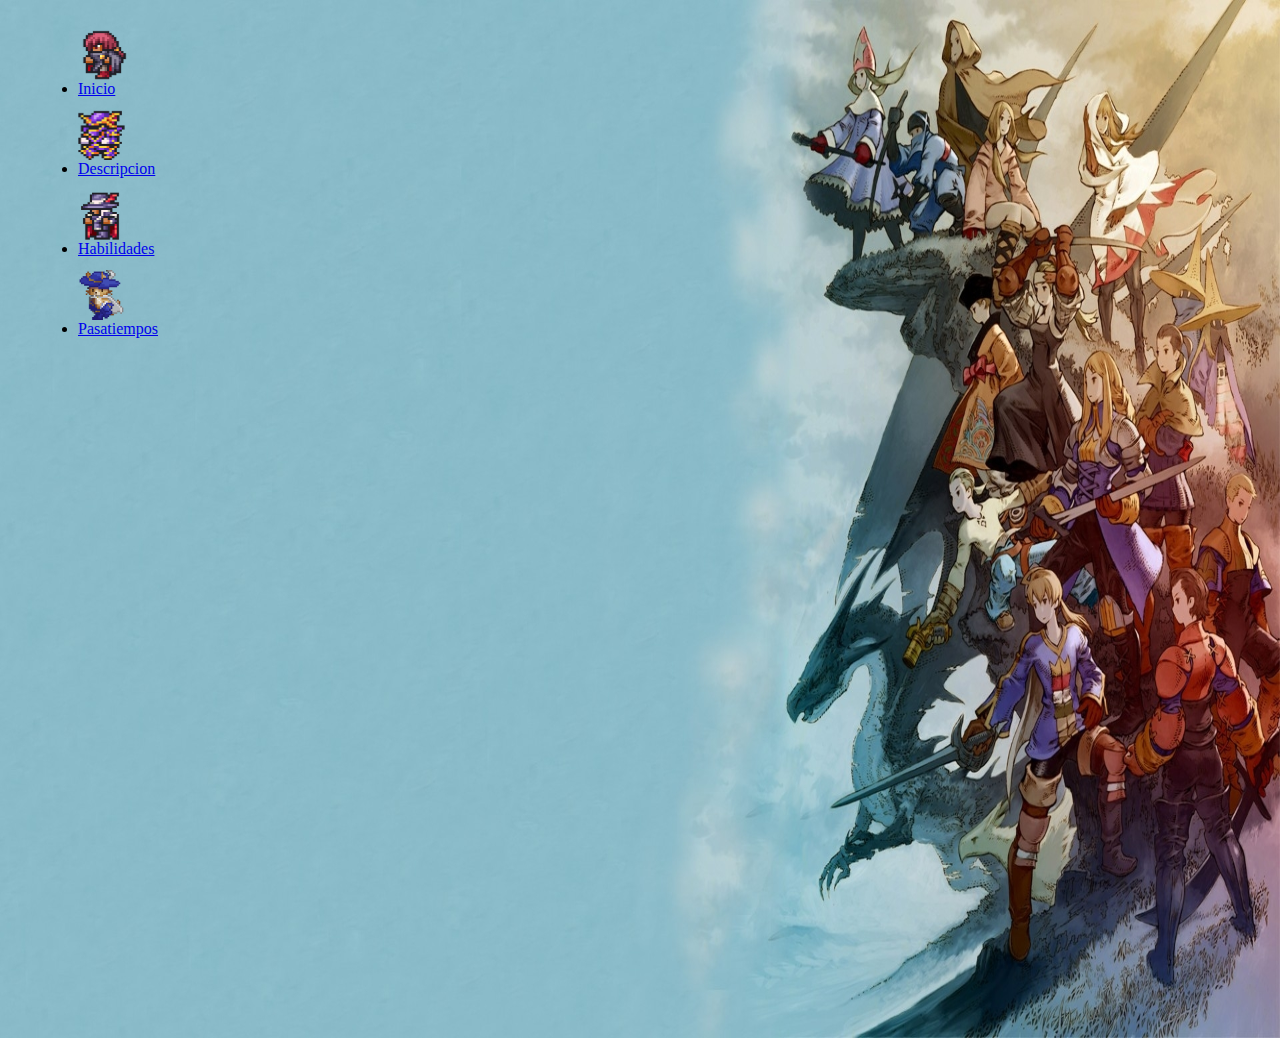
<file: index.html>
<!DOCTYPE html>
<html lang="en">
  <head>
    <meta charset="UTF-8" />
    <meta name="viewport" content="width=device-width, initial-scale=1.0" />
    <link
      href="https://cdn.jsdelivr.net/npm/bootstrap@5.0.2/dist/css/bootstrap.min.css"
      rel="stylesheet"
      integrity="sha384-EVSTQN3/azprG1Anm3QDgpJLIm9Nao0Yz1ztcQTwFspd3yD65VohhpuuCOmLASjC"
      crossorigin="anonymous"
    />
    <link rel="stylesheet" href="Assets/CSS/styles.css" />

    <title>Indice</title>
  </head>
  <body>
    <header>
      <nav class="navbar navbar-expand-lg bg-body-tertiary">
          <div class="collapse navbar-collapse" id="navbarNavDropdown">
            <ul class="navbar-nav">
              <li class="separacion nav-item">
                <div id="thiefContainer" class="image-container">
                  <img id="imagethief" src="/Assets/IMG/thief.png" alt="Imagen estática"/>
                  <a class="navbar-brand" href="/index.html">Inicio</a>
              </li>
              <li class="separacion nav-item">
                <div class="image-container" id="knightContainer"> 
                  <img id="imageKnight" src="/Assets/IMG/Knight.png" alt="">
                  <a class="nav-link active" aria-current="page"href="/Assets/Templates/Descripcion.html">Descripcion</a>
                </div>
              </li>
              <li class=" separacion nav-item">
                <div class="image-container" id="mageContainer"> 
                  <img id="imageMage" src="/Assets/IMG/mage.png" alt="">
                  <a class="nav-link active" aria-current="page"href="/Assets/Templates/Habilidades.html">Habilidades</a>
                </div>
              </li>
              <li class="separacion av-item">
                <div class="image-container" id="swordContainer"> 
                  <img id="imageSword" src="/Assets/IMG/original.png" alt="">
                  <a class="nav-link active" aria-current="page"href="/Assets/Templates/Pasatiempos.html">Pasatiempos</a>
                </div>
              </li>
            </ul>
          </div>
        </div>
      </nav>
    </header>
    <section></section>
    <script src="Assets/JS/animations.js"></script>
  </body>
</html>
</file>
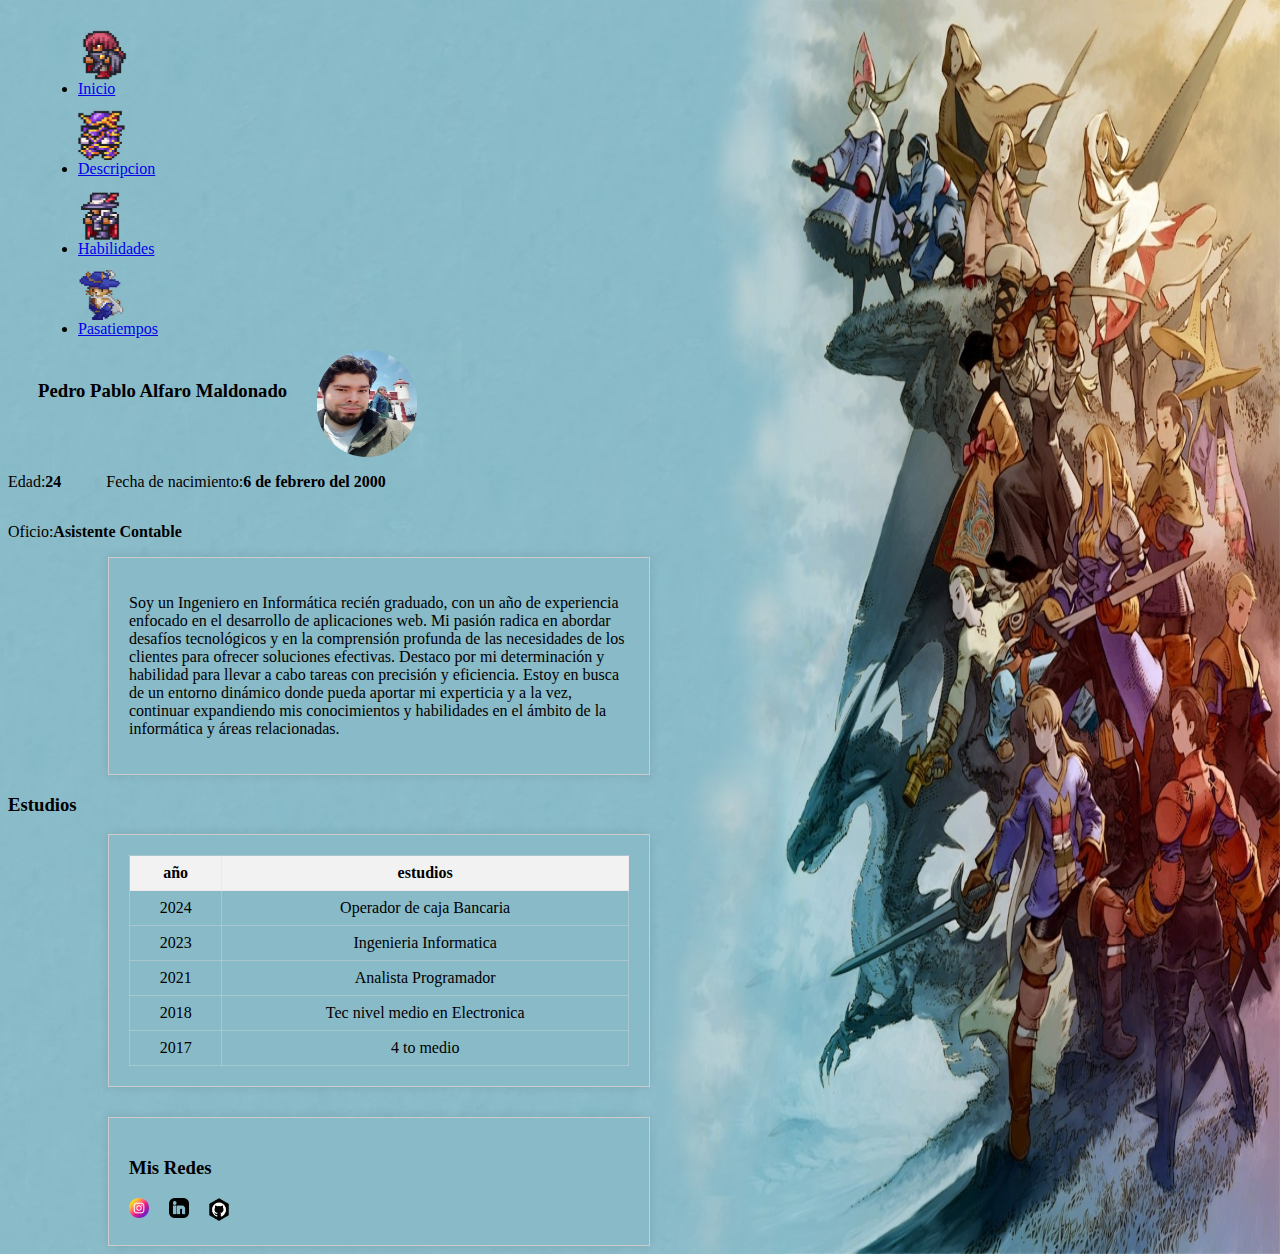
<file: Assets/Templates/Descripcion.html>
<!DOCTYPE html>
<html lang="en">
  <head>
    <meta charset="UTF-8" />
    <meta name="viewport" content="width=device-width, initial-scale=1.0" />
    <link
      href="https://cdn.jsdelivr.net/npm/bootstrap@5.0.2/dist/css/bootstrap.min.css"
      rel="stylesheet"
      integrity="sha384-EVSTQN3/azprG1Anm3QDgpJLIm9Nao0Yz1ztcQTwFspd3yD65VohhpuuCOmLASjC"
      crossorigin="anonymous"
    />
    <link rel="stylesheet" href="/Assets/CSS/styles.css" />
    <title>Document</title>
  </head>
  <body>
    <header>
      <nav class="navbar navbar-expand-lg bg-body-tertiary">
          <div class="collapse navbar-collapse" id="navbarNavDropdown">
            <ul class="navbar-nav">
              <li class="separacion nav-item">
                <div id="thiefContainer" class="image-container">
                  <img id="imagethief" src="/Assets/IMG/thief.png" alt="Imagen estática"/>
                  <a class="navbar-brand" href="/index.html">Inicio</a>
              </li>
              <li class="separacion nav-item">
                <div class="image-container" id="knightContainer"> 
                  <img id="imageKnight" src="/Assets/IMG/Knight.png" alt="">
                  <a class="nav-link active" aria-current="page"href="/Assets/Templates/Descripcion.html">Descripcion</a>
                </div>
              </li>
              <li class=" separacion nav-item">
                <div class="image-container" id="mageContainer"> 
                  <img id="imageMage" src="/Assets/IMG/mage.png" alt="">
                  <a class="nav-link active" aria-current="page"href="/Assets/Templates/Habilidades.html">Habilidades</a>
                </div>
              </li>
              <li class="separacion av-item">
                <div class="image-container" id="swordContainer"> 
                  <img id="imageSword" src="/Assets/IMG/original.png" alt="">
                  <a class="nav-link active" aria-current="page"href="/Assets/Templates/Pasatiempos.html">Pasatiempos</a>
                </div>
              </li>
            </ul>
          </div>
        </div>
      </nav>
    </header>
    <section>
      <div class="container" >
      <H3 id="nombreCompleto" class="separacion"></H3>
      <img class="redondearImgPerfil" src="../IMG/perfil.png" alt="">
      </div>
      <div class="container">
        <p>Edad:  </p>
        <p id="edad"></p>
        <div style="margin-left: 45px;" class="container">
          <p>Fecha de nacimiento: </p>
          <p  id="fecha"></p>
        </div>
      </div>
      <div class="container">
        <p  style="text-align: center;" >Oficio:</p>
        <p  style="text-align: center;"  id="oficio"></p>
      </div>
      <div class="contenedor2">
        <p>Soy un Ingeniero en Informática recién graduado, con un año de experiencia enfocado en el desarrollo de aplicaciones web. Mi pasión radica en abordar desafíos tecnológicos y en la comprensión profunda de las necesidades de los clientes para ofrecer soluciones efectivas. Destaco por mi determinación y habilidad para llevar a cabo tareas con precisión y eficiencia. Estoy en busca de un entorno dinámico donde pueda aportar mi experticia y a la vez, continuar expandiendo mis conocimientos y habilidades en el ámbito de la informática y áreas relacionadas.</p>
      </div>
      <div class="container">
        <h3>Estudios</h3>
      </div>
      <div class="contenedor2">
        <table class="table">
          <thead>
            <tr>
              <th>año</th>
              <th>estudios</th>
            </tr>
          </thead>
          <tbody id="estudiosBody"></tbody>
        </table>
      </div>
      <div></div>
    </section>
    <footer style="margin-top: 30px;">
      <div class="contenedor2">
        <div class="container">
          <h3>Mis Redes</h3>
        </div>
        <div class="container">
          <a href="https://www.instagram.com/pedro.exe37?igsh=dXcxbHJqemhtYzI1"><img style="width: 20px;"  src="../IMG/instagram.png"></a>
          <a style="margin-left: 20px;" href="https://www.linkedin.com/in/pedro-alfaro/"><img style="width: 20px;"  src="../IMG/linked.png"></a>
          <a style="margin-left: 20px;" href="https://github.com/PEDR0EXE"><img style="width: 20px;" src="../IMG/git.png" alt=""></a>
        </div>
      </div>
    </footer>
    <script src="../JS/animations.js"></script>
    <script src="../JS/descripcion.js"></script>
  </body>
</html>
</file>
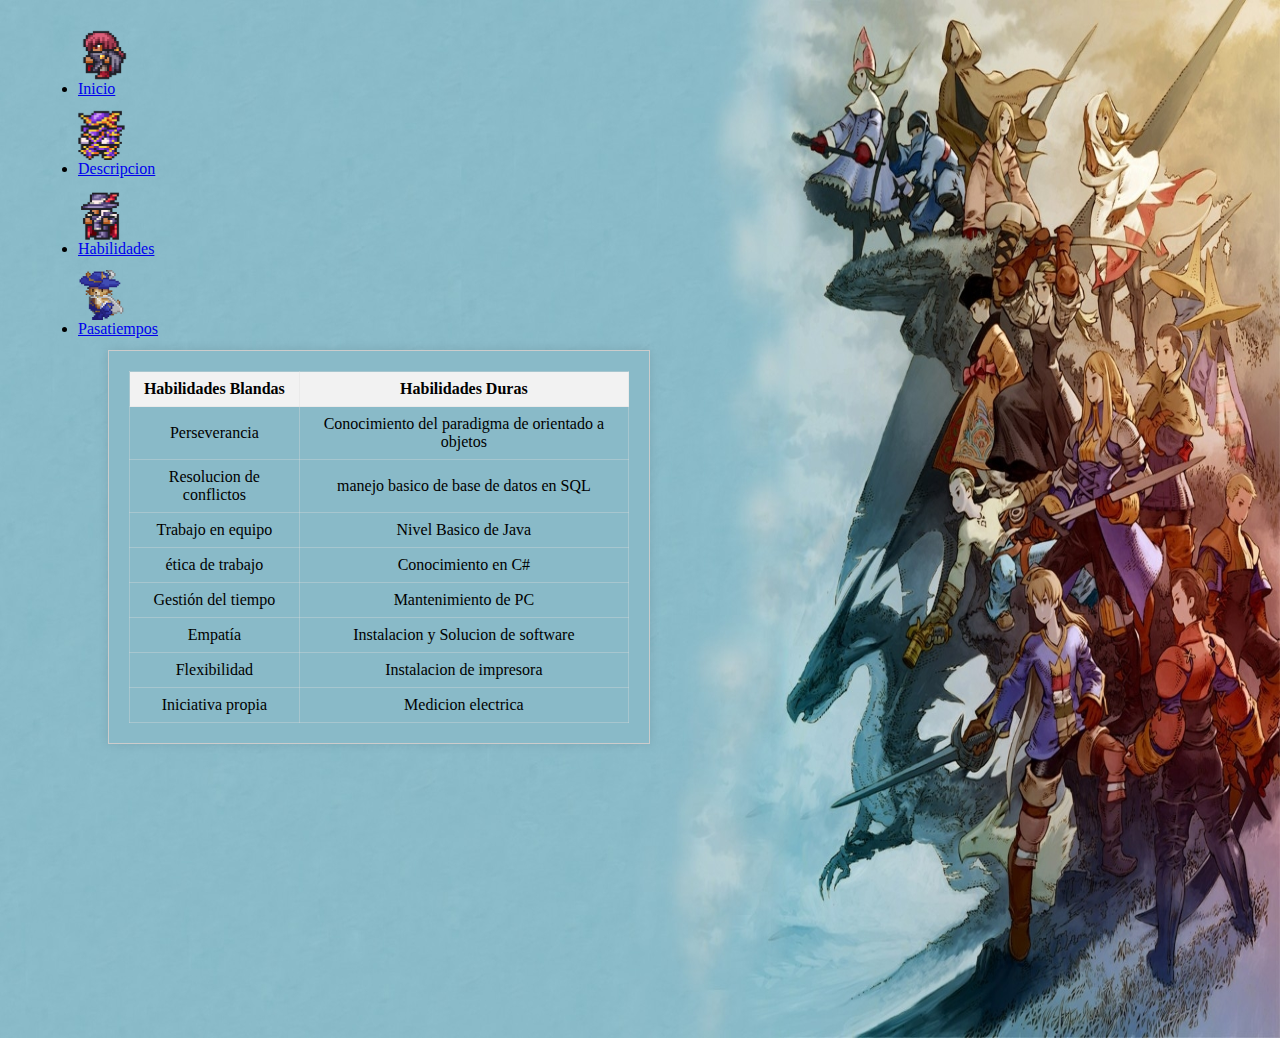
<file: Assets/Templates/Habilidades.html>
<!DOCTYPE html>
<html lang="en">
  <head>
    <meta charset="UTF-8" />
    <meta name="viewport" content="width=device-width, initial-scale=1.0" />
    <link
      href="https://cdn.jsdelivr.net/npm/bootstrap@5.0.2/dist/css/bootstrap.min.css"
      rel="stylesheet"
      integrity="sha384-EVSTQN3/azprG1Anm3QDgpJLIm9Nao0Yz1ztcQTwFspd3yD65VohhpuuCOmLASjC"
      crossorigin="anonymous"
    />
    <link rel="stylesheet" href="/Assets/CSS/styles.css" />
    <title>Document</title>
  </head>
  <body>
    <header>
      <nav class="navbar navbar-expand-lg bg-body-tertiary">
          <div class="collapse navbar-collapse" id="navbarNavDropdown">
            <ul class="navbar-nav">
              <li class="separacion nav-item">
                <div id="thiefContainer" class="image-container">
                  <img id="imagethief" src="/Assets/IMG/thief.png" alt="Imagen estática"/>
                  <a class="navbar-brand" href="/index.html">Inicio</a>
              </li>
              <li class="separacion nav-item">
                <div class="image-container" id="knightContainer"> 
                  <img id="imageKnight" src="/Assets/IMG/Knight.png" alt="">
                  <a class="nav-link active" aria-current="page"href="/Assets/Templates/Descripcion.html">Descripcion</a>
                </div>
              </li>
              <li class=" separacion nav-item">
                <div class="image-container" id="mageContainer"> 
                  <img id="imageMage" src="/Assets/IMG/mage.png" alt="">
                  <a class="nav-link active" aria-current="page"href="/Assets/Templates/Habilidades.html">Habilidades</a>
                </div>
              </li>
              <li class="separacion av-item">
                <div class="image-container" id="swordContainer"> 
                  <img id="imageSword" src="/Assets/IMG/original.png" alt="">
                  <a class="nav-link active" aria-current="page"href="/Assets/Templates/Pasatiempos.html">Pasatiempos</a>
                </div>
              </li>
            </ul>
          </div>
        </div>
      </nav>
    </header>
    <section>
      <div class="contenedor2">
        <table class="table">
          <thead>
            <tr>
              <th>Habilidades Blandas</th>
              <th>Habilidades Duras </th>
            </tr>
          </thead>
          <tbody id="HabilidadesBody"></tbody>
        </table>
      </div>
    </section>
    <script src="../JS/animations.js"></script>
    <script src="../JS/habilidades.js"></script>
  </body>
</html>
</file>
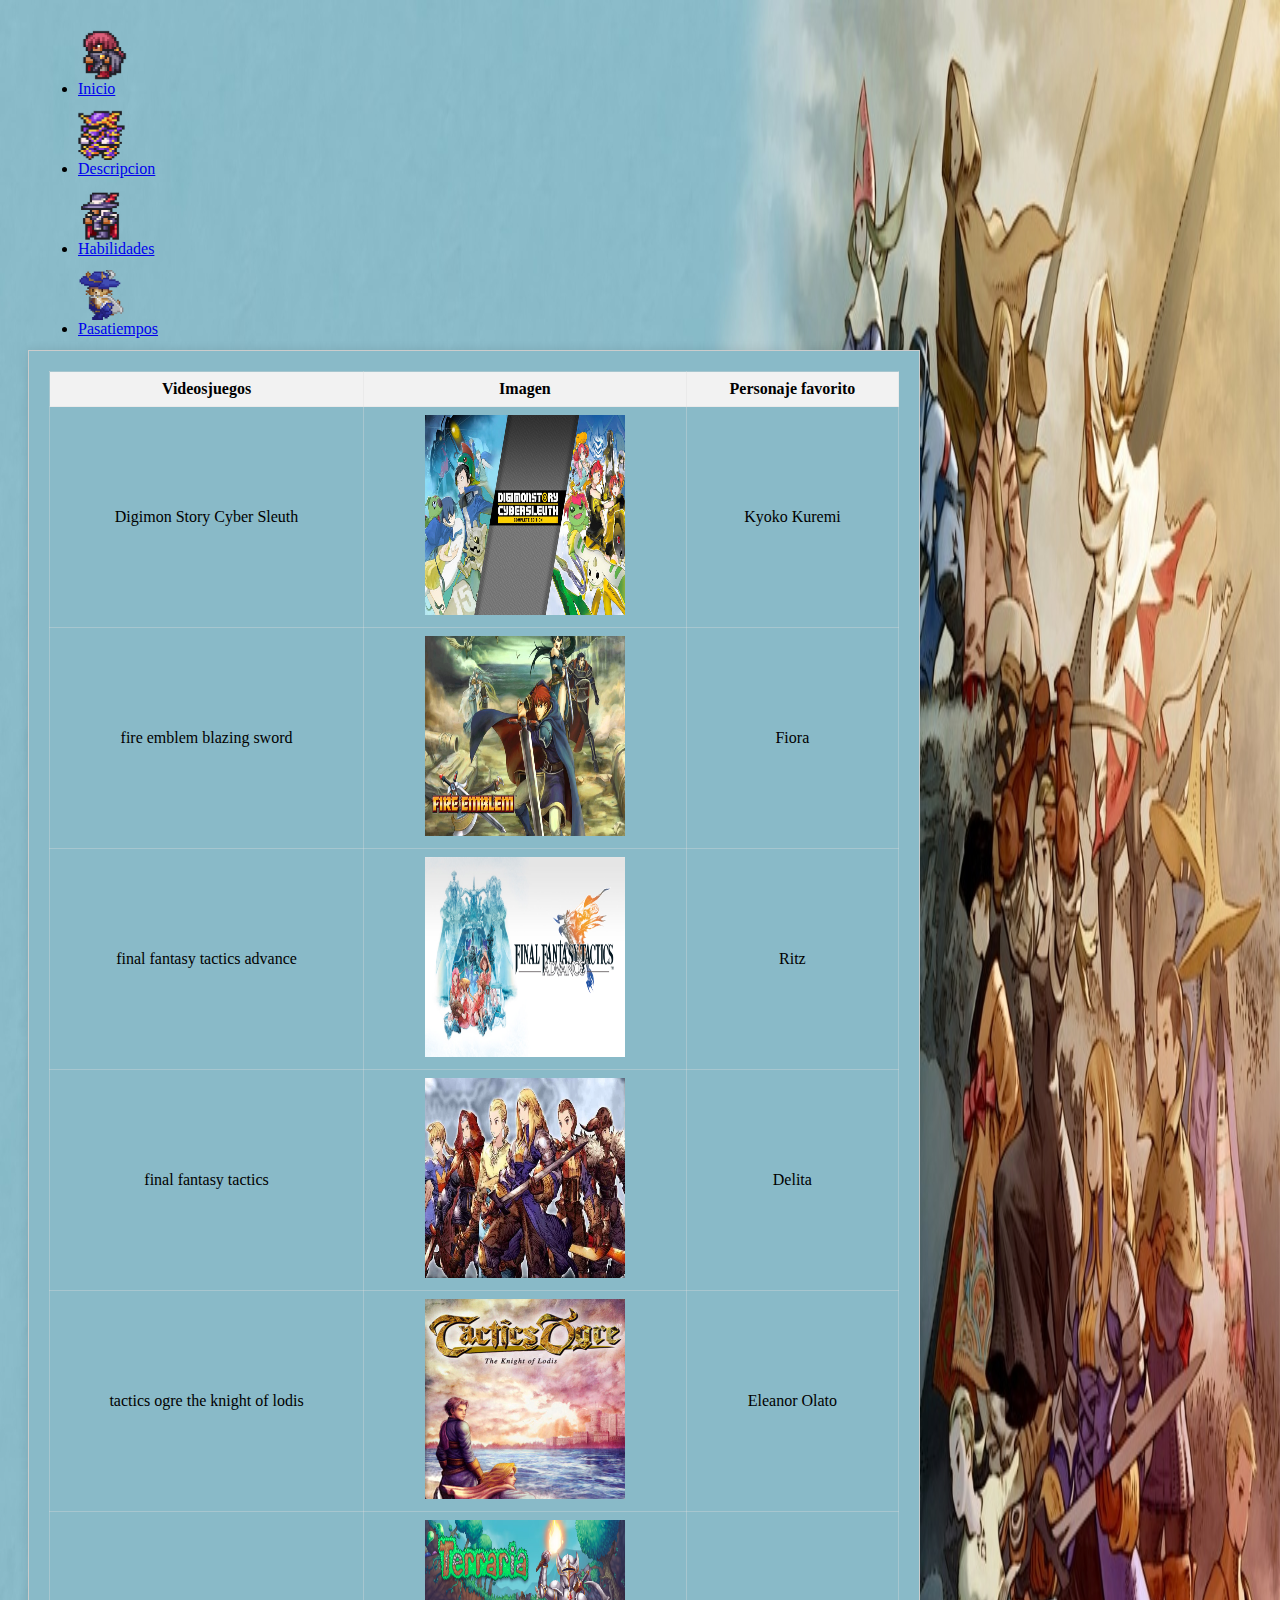
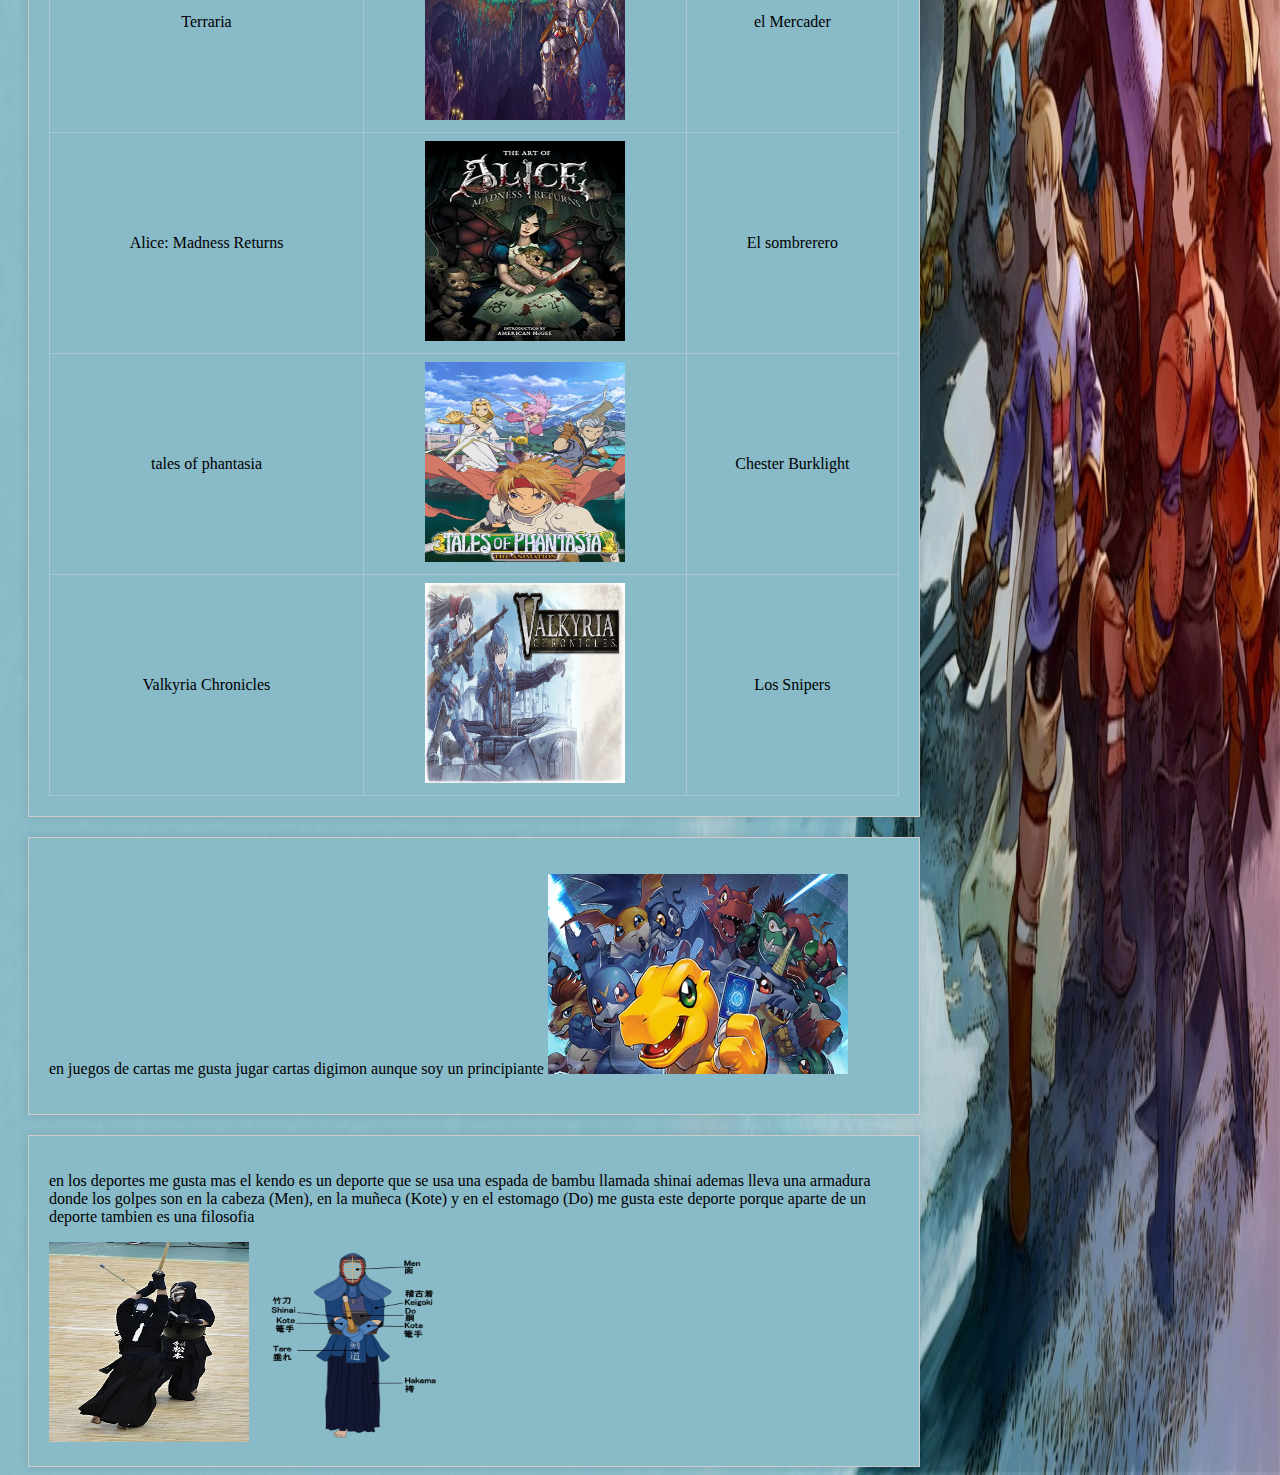
<file: Assets/Templates/Pasatiempos.html>
<!DOCTYPE html>
<html lang="en">
  <head>
    <meta charset="UTF-8" />
    <meta name="viewport" content="width=device-width, initial-scale=1.0" />
    <link
      href="https://cdn.jsdelivr.net/npm/bootstrap@5.0.2/dist/css/bootstrap.min.css"
      rel="stylesheet"
      integrity="sha384-EVSTQN3/azprG1Anm3QDgpJLIm9Nao0Yz1ztcQTwFspd3yD65VohhpuuCOmLASjC"
      crossorigin="anonymous"
    />
    <link rel="stylesheet" href="/Assets/CSS/styles.css" />
    <title>Document</title>
  </head>
  <body>
    <header>
      <nav class="navbar navbar-expand-lg bg-body-tertiary">
          <div class="collapse navbar-collapse" id="navbarNavDropdown">
            <ul class="navbar-nav">
              <li class="separacion nav-item">
                <div id="thiefContainer" class="image-container">
                  <img id="imagethief" src="/Assets/IMG/thief.png" alt="Imagen estática"/>
                  <a class="navbar-brand" href="/index.html">Inicio</a>
              </li>
              <li class="separacion nav-item">
                <div class="image-container" id="knightContainer"> 
                  <img id="imageKnight" src="/Assets/IMG/Knight.png" alt="">
                  <a class="nav-link active" aria-current="page"href="/Assets/Templates/Descripcion.html">Descripcion</a>
                </div>
              </li>
              <li class=" separacion nav-item">
                <div class="image-container" id="mageContainer"> 
                  <img id="imageMage" src="/Assets/IMG/mage.png" alt="">
                  <a class="nav-link active" aria-current="page"href="/Assets/Templates/Habilidades.html">Habilidades</a>
                </div>
              </li>
              <li class="separacion av-item">
                <div class="image-container" id="swordContainer"> 
                  <img id="imageSword" src="/Assets/IMG/original.png" alt="">
                  <a class="nav-link active" aria-current="page"href="/Assets/Templates/Pasatiempos.html">Pasatiempos</a>
                </div>
              </li>
            </ul>
          </div>
        </div>
      </nav>
    </header>
    <section> 
      <div style="margin-top: 20px;" class="  contenedor4" >
      <table class=" table">
        <thead>
            <tr>
                <th>Videosjuegos</th>
                <th>Imagen</th>
                <th>Personaje favorito</th>
            </tr>
        </thead>
        <tbody id="juegosBody">
        </tbody>
    </table>
  </div>
  <div style="margin-top: 20px;"  class="contenedor4">
    <p>en juegos de cartas me gusta jugar cartas digimon aunque soy un principiante <img style="width: 300px; height: 200px;" src="../IMG/digimon-card-game.png" alt=""></p>
    
  </div>
  <div style="margin-top: 20px;"  class="contenedor4">
    <p>en los deportes me gusta mas el kendo es un deporte que se usa una espada de bambu llamada shinai ademas lleva una armadura donde los golpes son en la cabeza (Men), en la muñeca (Kote) y en el estomago (Do) me gusta este deporte porque aparte de un deporte tambien es una filosofia </p>
    <img style="width: 200px; height: 200px;" src="../IMG/kendo.jpg">
    <img  style="width: 200px; height: 200px;" src="../IMG/kendoArmadura.png">
  
  </div>
  
    </section>
    <script src="../JS/animations.js"></script>
    <script src="../JS/pasatiempo.js"></script>
  </body>
</html>
</file>
<file: Assets/CSS/styles.css>
/*es funcion es para agregar una imagen de fondo independiente en la seccion donde sea */
body {
    width: 100%;
    /*Ppara dejar un ancho y un alto minimo para mostrar la  imagen de fondo*/
    min-width: 500px;
    min-height: 1000px;
    background-image: url("/Assets/IMG/693876.jpg");
    /*Para dejar un tamaño de fondo*/
    background-size: 100% 80%;
    /* Ajusta la imagen para cubrir todo el contenedor */
    background-repeat: round;
    /* Evita que la imagen se repita ademas en caso que se  agrega mas contenido se pueda extender la imagen  */

}

/*es una funcion para desminuir la foto de perfil ademas rendondear la foto porque la imagen es muy grande  */
.redondearImgPerfil {
    width: 100px;
    height: 107px;
    border-top-left-radius: 400px;
    border-top-right-radius: 400px;
    border-bottom-left-radius: 400px;
    border-bottom-right-radius: 400px;
}

.image-container {
    width: 50px;
    height: 50px;
}

.image-container img {
    width: 50px;
    height: 50px;
    display: block;
}

.separacion {
    margin: 30px;
}

.container {
    display: flex;
    align-items: initial;
    /* Alinea el h3 y la imagen verticalmente */
}


/*cada contenedor dimensiona el ancho depediendo el contenido  */

.contenedor2 {
    max-width: 500px; /*le da una limitacion maxima de ancho en la pagina web */
    margin-left: 100px;
    padding: 20px;
    background-color: #89BAC8;
    border: 1px solid #ccc; /* agrega un borde al contenedor de forma fina */
    box-shadow: 0 0 10px rgba(0, 0, 0, 0.1);/* crea una sombra fina a la pagina   */
}

.contenedor3 {
    max-width: 950px; /*le da una limitacion maxima de ancho en la pagina web */
    margin-left: 50px;
    padding: 20px;
    background-color: #89BAC8;
    border: 1px solid #ccc; /* agrega un borde al contenedor de forma fina */
    box-shadow: 0 0 10px rgba(0, 0, 0, 0.1);/* crea una sombra fina a la pagina   */
}
.contenedor4 {
    max-width: 850px; /*le da una limitacion maxima de ancho en la pagina web */
    margin-left: 20px;
    padding: 20px;
    background-color: #89BAC8;
    border: 1px solid #ccc; /* agrega un borde al contenedor de forma fina */
    box-shadow: 0 0 10px rgba(0, 0, 0, 0.1);/* crea una sombra fina a la pagina   */
}

table {
    width: 100%;
    border-collapse: collapse;
    /* Elimina el espacio entre bordes de celdas */
}

th,
td {
    border: 1px solid #dddddd5b;
    /* Bordes de las celdas */
    padding: 8px;
    text-align: center;
    /* Alineación central de contenido */
}

thead {
    background-color: #f2f2f2;
    /* Color de fondo para el encabezado */
}



/* para dimensionar de una imagen pequeña en la seccion de los pasatiempos de una manera ajustable */
.imagenjuego{
 width: 200px;
 height: 200px;
}
</file>
